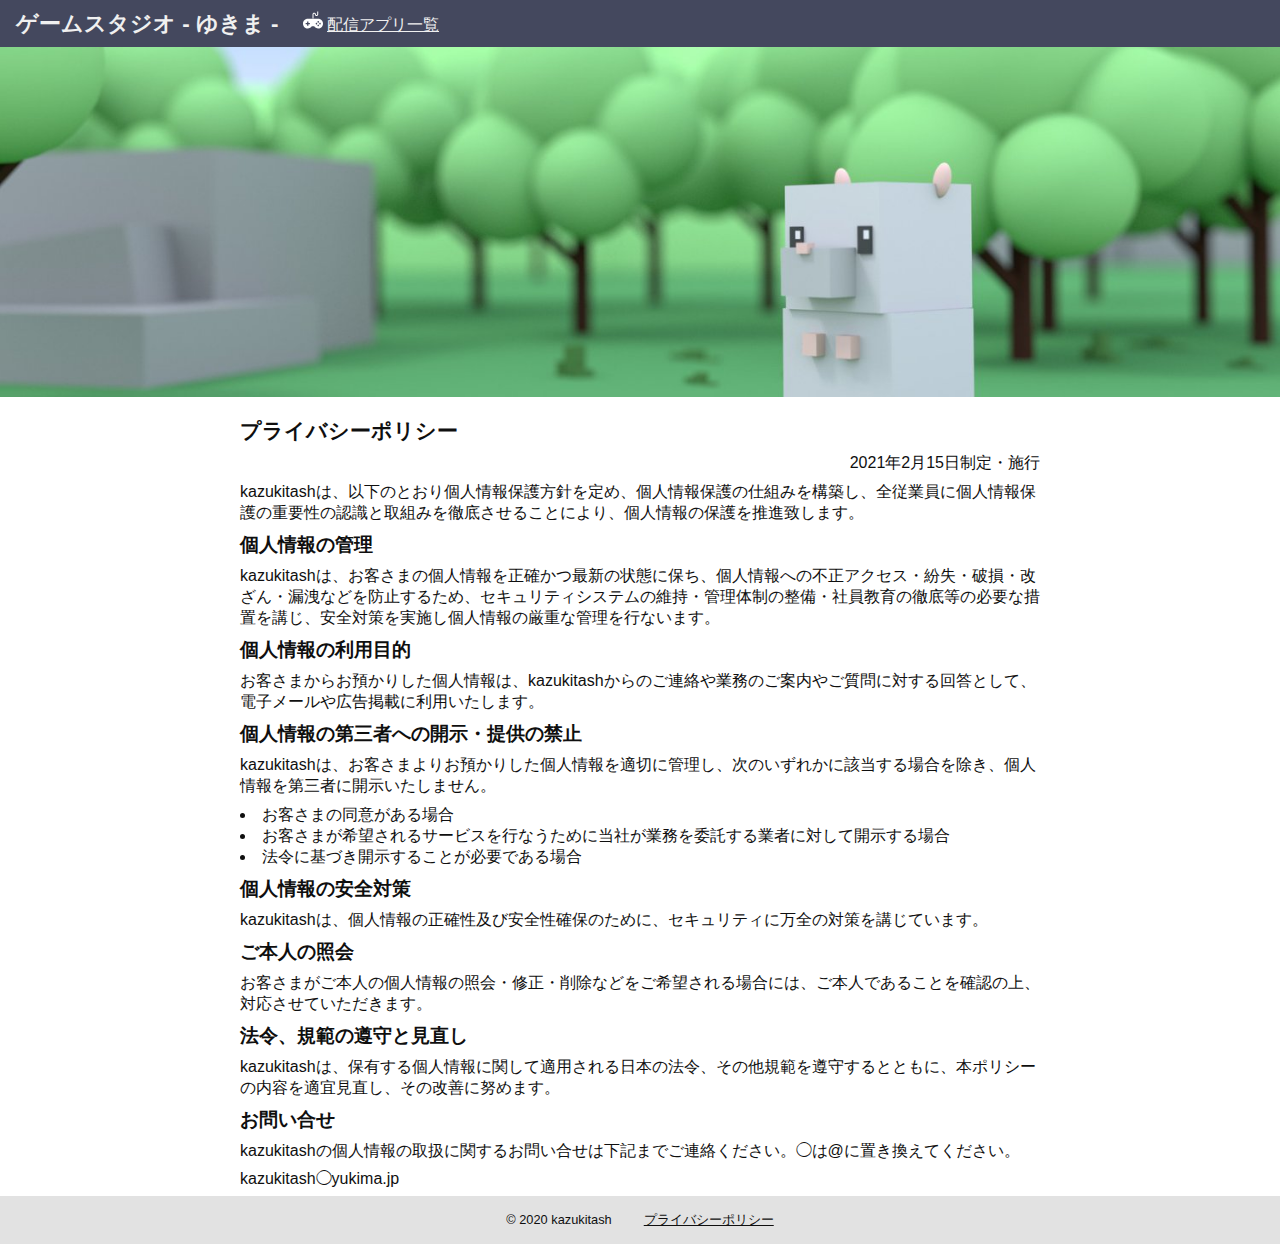
<file: privacy-policy.html>
<!DOCTYPE html>
<html lang="ja">
<head>
  <meta charset="UTF-8">
  <meta name="viewport" content="width=device-width, initial-scale=1.0">
  <link rel="stylesheet" href="index.css">
  <title>ゲームスタジオ - ゆきま -</title>
</head>
<body>
  <header class="main-header">
    <h1>ゲームスタジオ - ゆきま -</h1>
    <nav>
      <ul>
        <li>
          <img class="navicon-game" src="images/navicon-game.svg" alt="配信アプリ一覧アイコン" width="20px">
          <a href="index.html">配信アプリ一覧</a>
        </li>
      </ul>
    </nav>
  </header>
  <img class="top" src="images/top.jpg" alt="トップ">
  <div class="main-container-base">
    <div class="main-container">
      <h2 class="heading">プライバシーポリシー</h2>
      <p style="text-align: right;">2021年2月15日制定・施行</p>
      <p>kazukitashは、以下のとおり個人情報保護方針を定め、個人情報保護の仕組みを構築し、全従業員に個人情報保護の重要性の認識と取組みを徹底させることにより、個人情報の保護を推進致します。</p>
      <h3>個人情報の管理</h3>
      <p>kazukitashは、お客さまの個人情報を正確かつ最新の状態に保ち、個人情報への不正アクセス・紛失・破損・改ざん・漏洩などを防止するため、セキュリティシステムの維持・管理体制の整備・社員教育の徹底等の必要な措置を講じ、安全対策を実施し個人情報の厳重な管理を行ないます。</p>
      <h3>個人情報の利用目的</h3>
      <p>お客さまからお預かりした個人情報は、kazukitashからのご連絡や業務のご案内やご質問に対する回答として、電子メールや広告掲載に利用いたします。</p>
      <h3>個人情報の第三者への開示・提供の禁止</h3>
      <p>kazukitashは、お客さまよりお預かりした個人情報を適切に管理し、次のいずれかに該当する場合を除き、個人情報を第三者に開示いたしません。</p>
      <ul style="list-style-position: inside;">
        <li>お客さまの同意がある場合</li>
        <li>お客さまが希望されるサービスを行なうために当社が業務を委託する業者に対して開示する場合</li>
        <li>法令に基づき開示することが必要である場合</li>
      </ul>
      <h3>個人情報の安全対策</h3>
      <p>kazukitashは、個人情報の正確性及び安全性確保のために、セキュリティに万全の対策を講じています。</p>
      <h3>ご本人の照会</h3>
      <p>お客さまがご本人の個人情報の照会・修正・削除などをご希望される場合には、ご本人であることを確認の上、対応させていただきます。</p>
      <h3>法令、規範の遵守と見直し</h3>
      <p>kazukitashは、保有する個人情報に関して適用される日本の法令、その他規範を遵守するとともに、本ポリシーの内容を適宜見直し、その改善に努めます。</p>
      <h3>お問い合せ</h3>
      <p>kazukitashの個人情報の取扱に関するお問い合せは下記までご連絡ください。◯は@に置き換えてください。</p>
      <p>kazukitash◯yukima.jp</p>
    </div>
  </div>
  <footer class="main-footer">
    <ul>
      <li>
        © 2020 kazukitash
      </li>
      <li>
        <a href="privacy-policy.html">プライバシーポリシー</a>
      </li>
    </ul>
  </footer>
</body>
</html>
</file>
<file: index.css>
h1, h2, h3, h4, h5, h6, ul, p {
  margin: 0;
  padding: 0;
}

h3, p {
  box-sizing: border-box;
  margin-top: 0.5rem;
  margin-bottom: 0.5rem;
}

h1 {
  font-size: 1.4rem;
}

h2 {
  font-size: 1.3rem;
}

h3 {
  font-size: 1.2rem;
}

.main-header a, .main-header a:link, .main-header a:visited, .main-header a:hover, .main-header a:active {
  color:rgb(240, 240, 240);
}

a:hover {
  text-decoration: none;
}

html {
  margin: 0px;
  padding: 0px;
  color: rgb(15,15,15);
  font-family: 'Hiragino Kaku Gothic ProN','ヒラギノ角ゴ ProN W3','ヒラギノ角ゴシック','Hiragino Sans','メイリオ',Meiryo,sans-serif;
  font-size: 16px;
}

body {
  width: 100vw;
  min-height: 100vh;
  margin: 0px;
  padding-bottom: 3rem;
  position: relative;
}

.main-header {
  background: rgb(68, 72, 94);
  color: rgb(240, 240, 240);
  padding: 0.5rem 1rem;
  display: flex;
  flex-wrap: wrap;
}

.main-header > h1 {
  margin-right: 1rem;
}

.main-header > nav {
  align-self: center;
}

.main-header > nav > ul {
  list-style: none;
  display: flex;
  justify-content: flex-start;
}

.main-header > nav > ul > li {
  margin: 0 0.5rem;
  line-height: 1.4rem;
}

.main-header > nav > .navicon-game {
  width: 1.4rem;
}

.top {
  width: 100%;
  height: 200px;
  object-fit: cover;
}

.main-container-base {
  display: flex;
  justify-content: center;
}

.main-container {
  margin: 0 0.5rem;
  width: 100%;
}

.main-container > .heading {
  margin-top: 1rem;
}

.main-footer {
  width: 100%;
  line-height: 3rem;
  background-color: rgb(226, 226, 226);
  bottom: 0;
  font-size: 0.8rem;
  position: absolute;
  text-align: center;
}

.main-footer a, .main-footer a:link, .main-footer a:visited, .main-footer a:hover, .main-footer a:active {
  color:rgb(15, 15, 15);
}

.main-footer > ul {
  list-style: none;
  display: flex;
  align-items: center;
  justify-content: center;
}

.main-footer > ul > li {
  margin: 0 1rem;
}

.article {
  display: grid;
  border: 1px solid rgb(192, 192, 192);
  border-radius: 20px;
  padding: 10px;
  margin-top: 1rem;
  margin-bottom: 1rem;
  box-shadow:0 20px 0 -10px rgb(175, 187, 190);
}

.article > header {
  grid-row: 1;
  grid-column: 1/3;
  display: flex;
  align-items: center;
}

.article > header .icon {
  width: 4rem;
  height: 4rem;
  border-radius: 20%;
}

.article > header > .title {
  margin-left: 1rem;
}

.article > .splash {
  grid-row: 2/3;
  grid-column: 1;
  justify-self: center;
  align-self: center;
  height: 200px;
}

.article > .vertical-splash {
  grid-row: 2;
  grid-column: 1/3;
  justify-self: center;
  align-self: center;
  height: 200px;
  border-radius: 10px;
}

.article > .description {
  grid-row: 2/3;
  grid-column: 2/3;
  align-self: center;
}

.article > .vertical-description {
  padding: 1rem 4rem;
  grid-row: 3;
  grid-column: 1/3;
  align-self: center;
}

.article > footer {
  grid-row: 4;
  grid-column: 1/3;
  text-align: center;
}

@media (min-width:600px) {
  .top {
    height: 250px;
  }
  .main-container {
    width: 600px;
  }
}

@media (min-width:1000px) {
  .top {
    height: 350px;
  }
  .main-container {
    margin: 0;
    width: 800px;
  }

}

/* リボン */

.article {
  position: relative;
  overflow: hidden;
}

.article .ribon {
  display: inline;
}

.article .ribon span {
  font-size: 0.7rem;
  position: absolute;
  display: inline-block;
  top: 20px;
  right: -25px;
  width: 100px;
  padding: 2px 10px;
  background: #cc0c0c;
  box-shadow: 0px 0px 10px rgba(0,0,0,0.3);
  color: #fff;
  text-align: center;
  transform: rotate(45deg);
}
</file>
